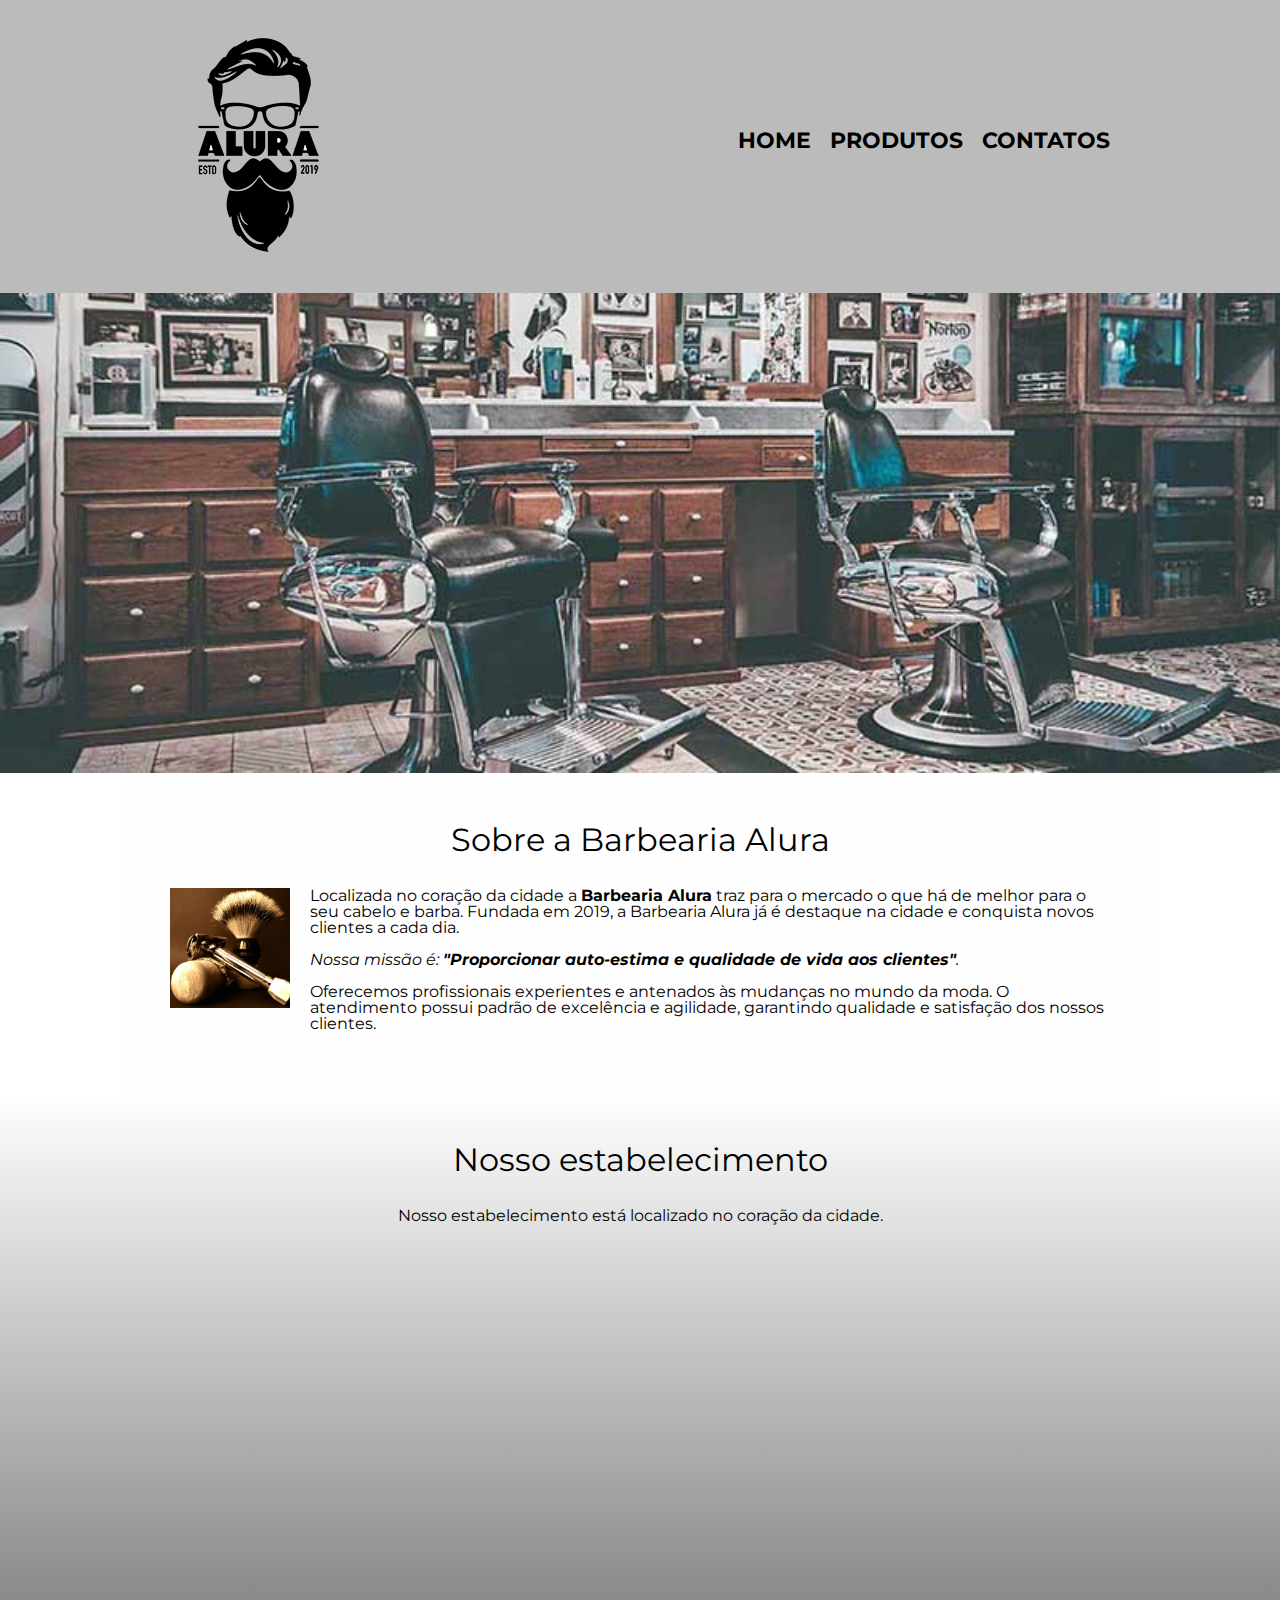
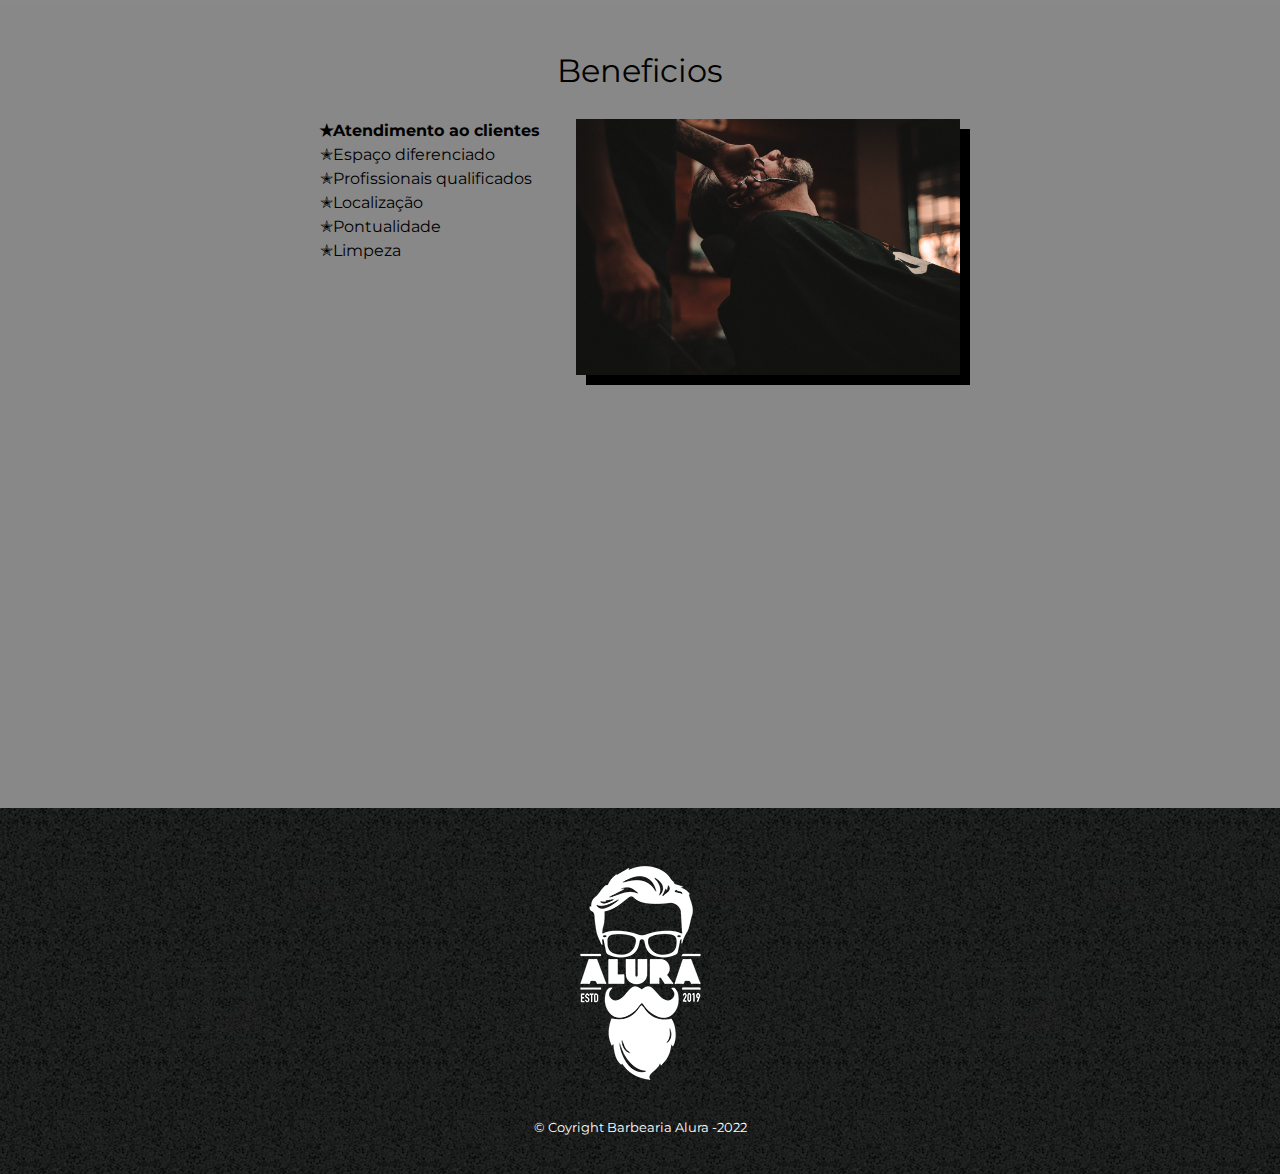
<file: index.html>
<!DOCTYPE html>
<html lang="pt-br">

<head>
  <meta charset="UTF-8">
  <meta  name="viewport" content="width=device-width">
  <title>Barbearia Alura</title>
  <link rel="stylesheet" href="reset.css">
  <link rel="stylesheet" href="style-contato.css">
  <link rel="preconnect" href="https://fonts.googleapis.com">
  <link rel="preconnect" href="https://fonts.gstatic.com" crossorigin>
  <link href="https://fonts.googleapis.com/css2?family=Montserrat:ital,wght@0,100;0,500;1,400&display=swap"
    rel="stylesheet">
</head>

<body>
  <header>
    <div class="caixa">
      <h1><img src="logo.png" alt="Logo Barbearia Alura"></h1>
      <nav>
        <ul>
          <li><a href="index.html">Home</a></li>
          <li><a href="produtos.html">Produtos</a></li>
          <li><a href="contatos.html">Contatos</a></li>

        </ul>
      </nav>
    </div>
  </header>
  <img class="banner" src="banner.jpg">
  <main>
    <section class="principal">
      <h2 class="titulo-principal">Sobre a Barbearia Alura</h2>

      <img src="utensilios.jpg" class="utensilios" alt="Utensilios de um barbeiro">
      <p>Localizada no coração da cidade a <strong>Barbearia Alura</strong> traz para o mercado o que há de melhor para
        o
        seu cabelo e barba. Fundada em 2019, a Barbearia Alura já é destaque na cidade e conquista novos clientes a cada
        dia.</p>

      <p id="missao"><em>Nossa missão é: <strong>"Proporcionar auto-estima e qualidade de vida aos
            clientes"</strong>.</em>
      </p>

      <p>Oferecemos profissionais experientes e antenados às mudanças no mundo da moda. O atendimento possui padrão de
        excelência e agilidade, garantindo qualidade e satisfação dos nossos clientes.</p>
    </section>

    <section class="mapa">
      <h3 class="titulo-principal">Nosso estabelecimento</h3>
      <p>Nosso estabelecimento está localizado no coração da cidade.</p>
      <div class="mapa-conteudo">
        <iframe
          src="https://www.google.com/maps/embed?pb=!1m18!1m12!1m3!1d1829.118924347136!2d-46.84138119899264!3d-23.52394625100307!2m3!1f0!2f0!3f0!3m2!1i1024!2i768!4f13.1!3m3!1m2!1s0x94cf01ea0af5a249%3A0x9e9c84764c124275!2sR.%20%C3%82ngela%20Perioto%20Tolaine%20-%20Carapicu%C3%ADba%2C%20SP%2C%2006315-180!5e0!3m2!1spt-BR!2sbr!4v1660180459285!5m2!1spt-BR!2sbr"
          width="100%" height="300" style="border:0;" allowfullscreen="" loading="lazy"
          referrerpolicy="no-referrer-when-downgrade"></iframe>
      </div>
    </section>

    <section class="beneficios">
      <h3 class="titulo-principal">Beneficios</h3>
      <div class="conteudo-beneficios">
        <ul class="lista-beneficios">
          <li class="itens">Atendimento ao clientes</li>
          <li class="itens">Espaço diferenciado</li>
          <li class="itens">Profissionais qualificados</li>
          <li class="itens">Localização</li>
          <li class="itens">Pontualidade</li>
          <li class="itens">Limpeza</li>
        </ul><img src="beneficios.jpg" class="imagem-beneficios">
      </div>
      <div class="video">
        <iframe width="100%" height="315" src="https://www.youtube.com/embed/wcVVXUV0YUY" title="YouTube video player"
          frameborder="0"
          allow="accelerometer; autoplay; clipboard-write; encrypted-media; gyroscope; picture-in-picture"
          allowfullscreen></iframe>
      </div>
    </section>


  </main>
  <footer class="copyright">
    <img src="logo-branco.png" alt="Logo Barbearia Alura">
    <p> &copy; Coyright Barbearia Alura -2022</p>
  </footer>
</body>

</html>
</file>
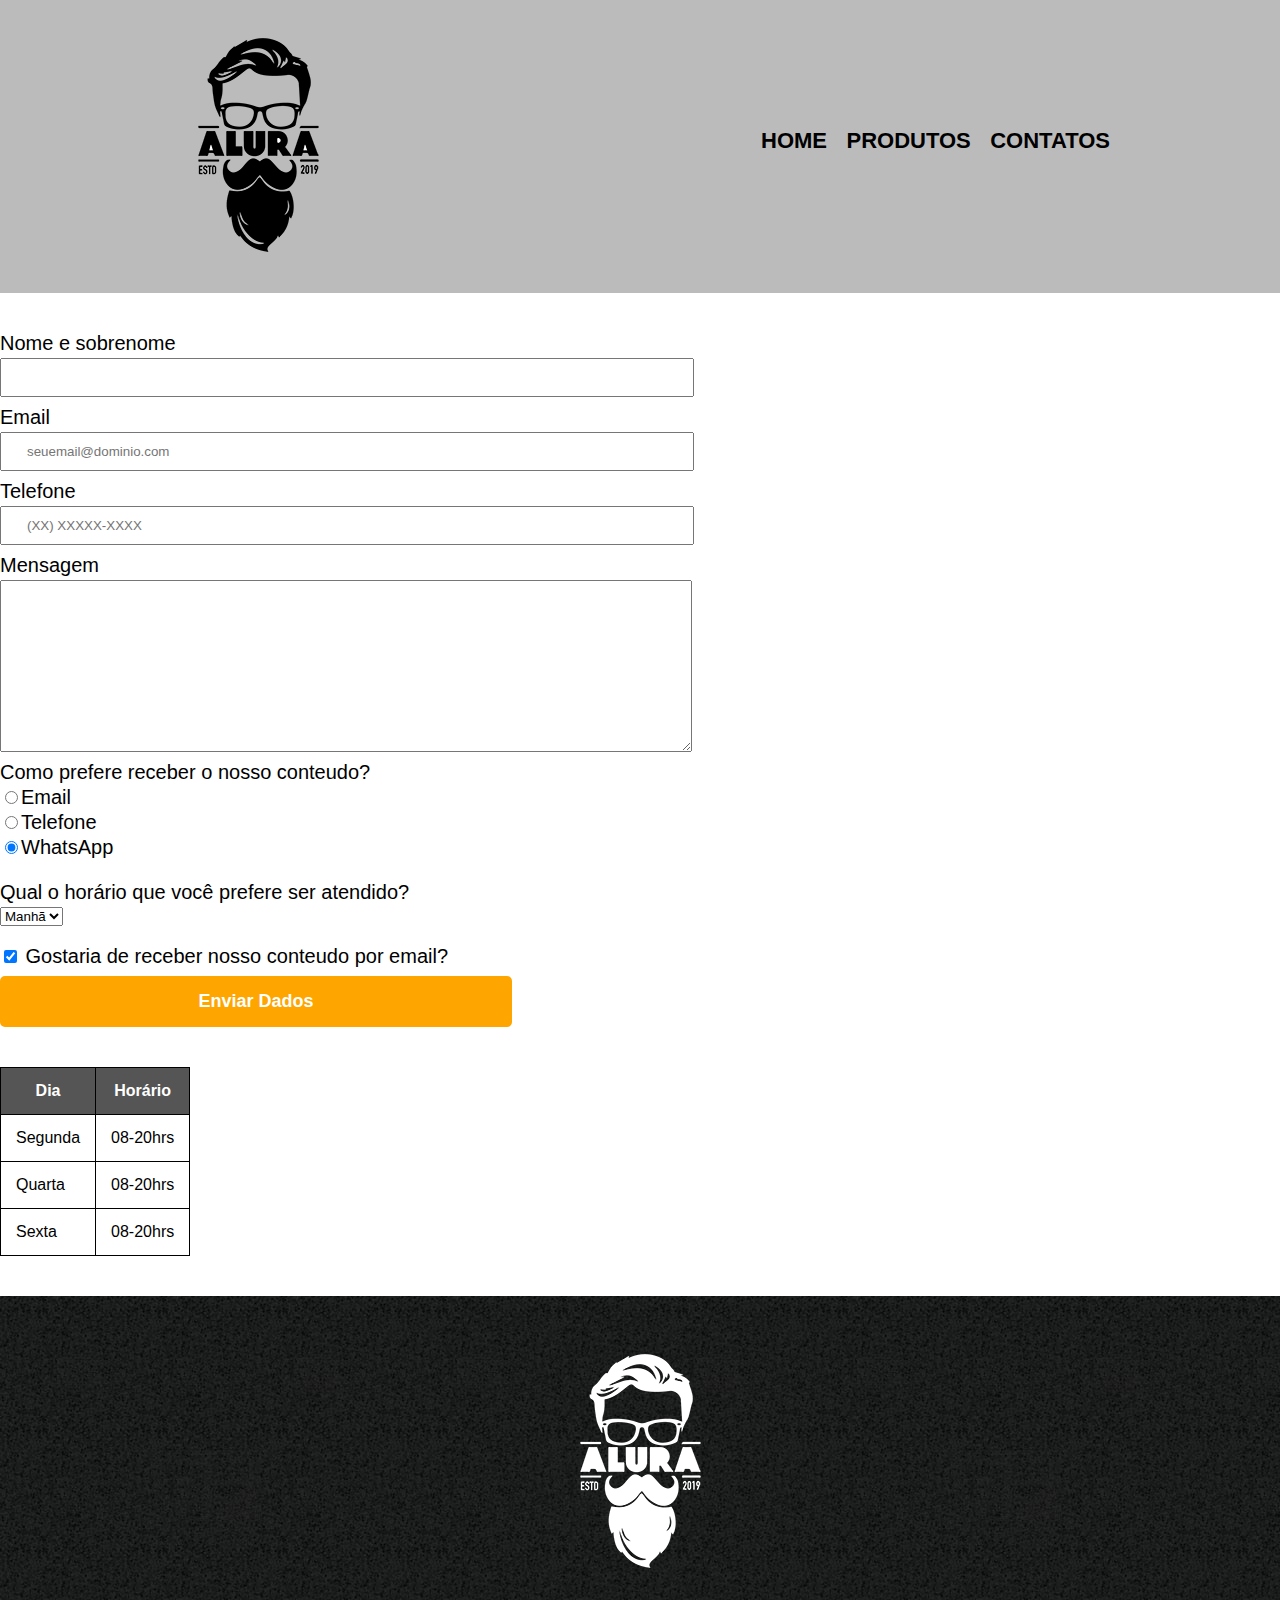
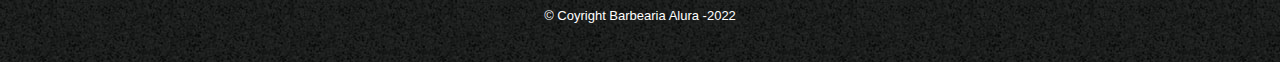
<file: contato.html>
<!DOCTYPE html>
<html>

<head>
    <meta charset="UTF-8">
    <title>Contato - Barbearia Alura</title>
    <link rel="stylesheet" href="reset.css">
    <link rel="stylesheet" href="style-contato.css">

</head>

<body>
    <header>
        <div class="caixa">
            <h1><img src="logo.png" alt="Logo Barbearia Alura"></h1>
            <nav>
                <ul>
                    <li><a href="index.html">Home</a></li>
                    <li><a href="produtos.html">Produtos</a></li>
                    <li><a href="contatos.html">Contatos</a></li>

                </ul>
            </nav>
        </div>
    </header>
    <main>
        <form>
            <label for="nomeesobrenome"> Nome e sobrenome</label>
            <input type="text" id="nomeesobrenome" class="input-padrao" required>

            <label for="email"> Email</label>
            <input type="email" id="email" class="input-padrao" required placeholder="seuemail@dominio.com">

            <label for="telefone">Telefone</label>
            <input type="tel" id="telefone" class="input-padrao" required placeholder="(XX) XXXXX-XXXX">

            <label for="mensagem">Mensagem</label>
            <textarea id="mensagem" cols="70" rows="10" class="input-padrao" required></textarea>


            <!--BOTOES DO FORMULARIO-->
            <fieldset>
                <legend>Como prefere receber o nosso conteudo?</legend>
                <label for="radio-email"> <input type="radio" name="contato" id="radio-email"
                        value="email">Email</label>

                <label for="radio-telefone"><input type="radio" name="contato" id="radio-telefone"
                        value="telefone">Telefone</label>

                <label for="radio-whatsapp"><input type="radio" name="contato" id="radio-whatsapp" value="whatsapp"
                        checked>WhatsApp</label>
            </fieldset>

            <fieldset class="seletor">
                <legend>Qual o horário que você prefere ser atendido?</legend>
                <select>
                    <option>Manhã</option>
                    <option>Tarde</option>
                    <option>Noite</option>
                </select>
            </fieldset>

            <label class="checkbox"><input type="checkbox" checked> Gostaria de receber nosso conteudo por
                email?</label>
            <input type="submit" value="Enviar Dados" class="enviardados">

        </form>

        <table>
            <thead>
                <tr>
                    <th>Dia </th>
                    <th> Horário</th>
                </tr>
            </thead>
            <tbody>
                <tr>
                    <td>Segunda</td>
                    <td>08-20hrs</td>
                </tr>

                <tr>
                <td>Quarta</td>
                <td>08-20hrs</td>
                </tr>

                <tr>
                    <td>Sexta</td>
                    <td>08-20hrs</td>
                </tr>
                
            </tbody>
        </table>


    </main>

    <footer class="copyright">
        <img src="logo-branco.png" alt="Logo Barbearia Alura">
        <p> &copy; Coyright Barbearia Alura -2022</p>
    </footer>
</body>

</html>
</file>
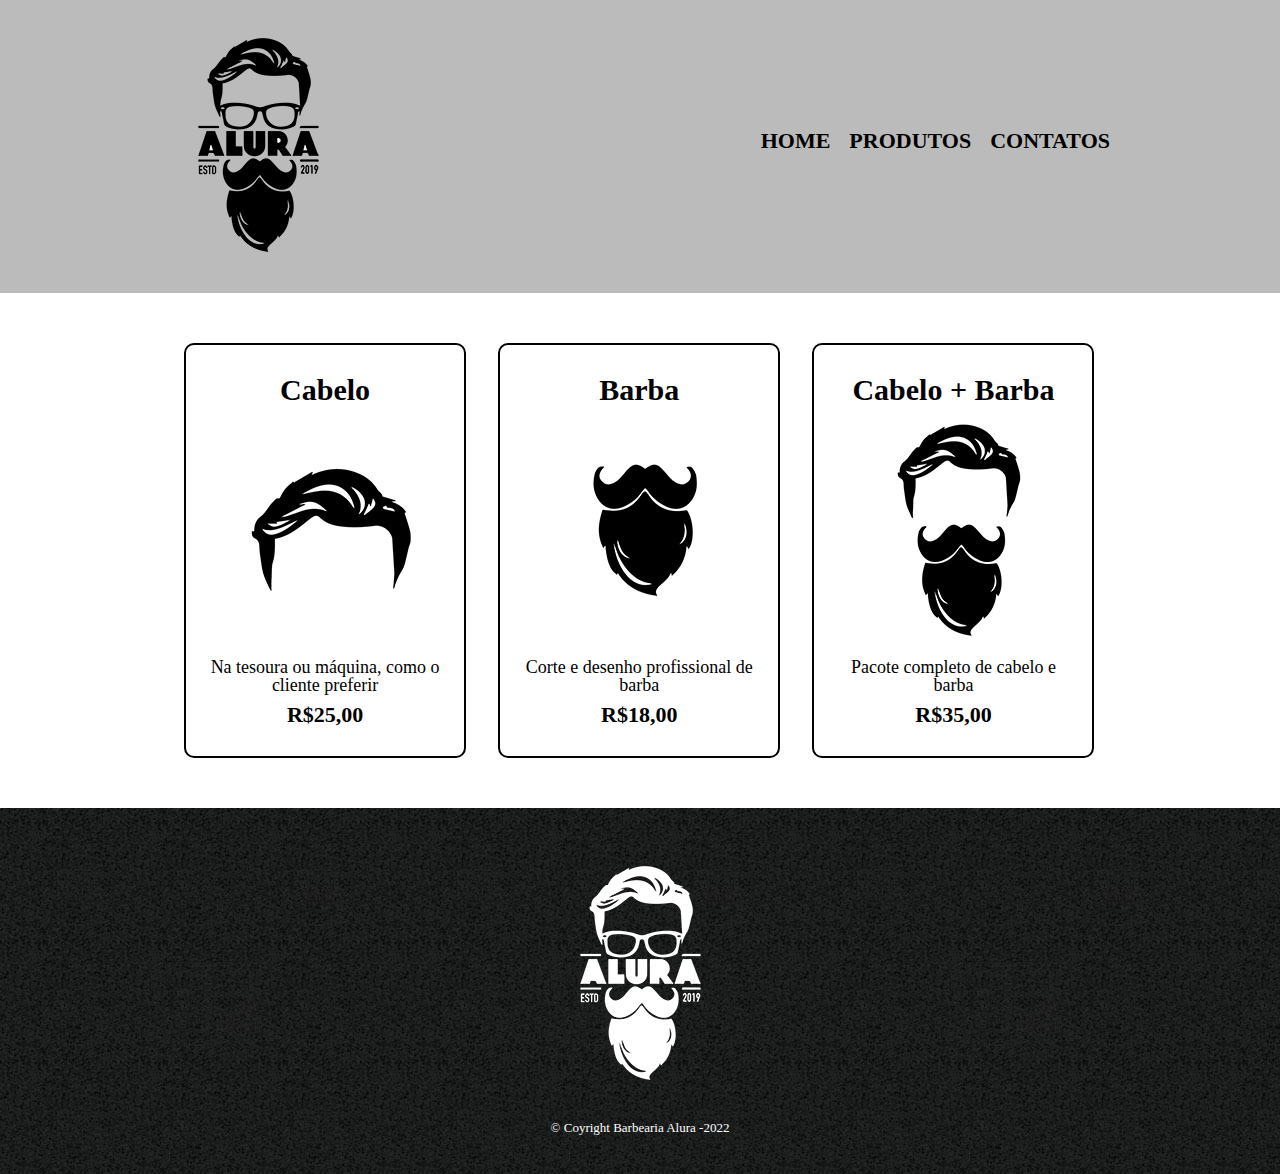
<file: produtos.html>
<!DOCTYPE html>
<html>

<head>
    <meta charset="UTF-8">
    <title>Produtos - Barbearia Alura</title>
    <link rel="stylesheet" href="reset.css">
    <link rel="stylesheet" href="style-produtos.css">

</head>

<body>
    <header>
        <div class="caixa">
            <h1><img src="logo.png"></h1>
            <nav>
                <ul>
                    <li><a href="index.html">Home</a></li>
                    <li><a href="produtos.html">Produtos</a></li>
                    <li><a href="contatos.html">Contatos</a></li>

                </ul>
            </nav>
        </div>
    </header>
    <main>
        <ul class="produtos">
            <li>
                <h2>Cabelo</h2>
                <img src="cabelo.jpg">
                <p class="produto-descricao"> Na tesoura ou máquina, como o cliente preferir</p>
                <p class="produto-preco">R$25,00</p>
            </li>
            <li>
                <h2>Barba</h2>
                <img src="barba.jpg">
                <p class="produto-descricao">Corte e desenho profissional de barba</p>
                <p class="produto-preco">R$18,00</p>
            </li>
            <li>
                <h2>Cabelo + Barba</h2>
                <img src="cabelo+barba.jpg">
                <p class="produto-descricao">Pacote completo de cabelo e barba</p>
                <p class="produto-preco">R$35,00</p>
            </li>
        </ul>
    </main>
    <footer class="copyright">
        <img src="logo-branco.png">
        <p> &copy; Coyright Barbearia Alura -2022</p>
    </footer>
</body>

</html>
</file>
<file: style-contato.css>
body {
    font-family: 'Montserrat', sans-serif;
}

header {
    background: #bbbbbb;
    padding: 20px 0;
}

.caixa {
    position: relative;
    width: 940px;
    margin: 0 auto;

}

nav {
    position: absolute;
    top: 110px;
    right: 0px;
}

nav li {
    display: inline;
    margin: 0 0 0 15px;

}

nav a {
    text-transform: uppercase;
    color: #000000;
    font-weight: bold;
    font-size: 22px;
    text-decoration: none;

}

nav a:hover {
    color: #c78c19;
    text-decoration: underline;
}

.produtos {
    width: 940px;
    margin: 0 auto;
    padding: 50px 0;
}

.produtos li:hover {
    border-color: #c78c19;
}

.produtos li:active {
    border-color: greenyellow;
}

.produtos li:hover h2 {
    font-size: 35px;
}

.produtos li {
    display: inline-block;
    text-align: center;
    width: 30%;
    vertical-align: top;
    margin: 0 1.5%;
    padding: 30px 20px;
    box-sizing: border-box;
    border: #000000 2px solid;
    border-radius: 10px;
}


.produtos h2 {
    font-size: 30px;
    font-weight: bold
}

.produto-descricao {
    font-size: 18px;
}

.produto-preco {
    font-size: 22px;
    font-weight: bold;
    margin-top: 10px;
}

footer {
    text-align: center;
    background: url("bg.jpg");
    padding: 40px 0;
}

.copyright p {
    color: #ffffff;
    font-size: 13px;
    margin-top: 20px;
}

main {}

form {
    margin: 40px 0;
}

form label,
form legend {
    display: block;
    font-size: 20px;
    margin: 0 0 5px 0;
}

.input-padrao {
    display: block;
    margin: 0 0 10px 0;
    padding: 10px 25px;
    width: 50%;
}

.checkbox {
    margin: 10px 0;
}

.seletor {
    margin: 20px 0;
}

.enviardados {
    width: 40%;
    padding: 15px 0;
    background: orange;
    border: none;
    font-weight: bold;
    color: white;
    font-size: 18px;
    border-radius: 5px;
    transition: 1s all;

}

.enviardados:hover {
    background: darkorange;
    cursor: pointer;
    transform: scale(1.2);
}

table {
    margin: 20px 0 40px;
}

thead {
    background: #555555;
    color: white;
    font-weight: bold;

}

td,
th {
    border: 1px solid #000000;
    padding: 15px 15px;
}

/*Css da página inicial */
.banner {
    width: 100%;
}

.titulo-principal {
    font-size: 2em;
    text-align: center;
    margin: 0 0 1em;
    clear: left;

}

.principal {
    padding: 3em;
    background: #fefefe;
    width: 940px;
    margin: 0 auto;
}

.principal p {
    margin: 0 0 1em;
}

.principal strong {
    font-weight: bold;
}

.principal em {
    font-style: italic;
}

.utensilios {
    width: 120px;
    float: left;
    margin: 0 20px 20px 0;
}

.mapa {
    padding: 3em 0;
    background: linear-gradient(#fefefe, #888888);

}

.mapa-conteudo {
    width: 940px;
    margin: 0 auto;

}

.mapa p {
    margin: 0 0 2em;
    text-align: center;
}

.beneficios {
    padding: 3em 0;
    background: #888888;

}

.conteudo-beneficios {
    width: 640px;
    margin: 0 auto;
}

.lista-beneficios {
    width: 40%;
    display: inline-block;
    vertical-align: top;
}

.imagem-beneficios {
    width: 60%;
    opacity: 1;
    transition: 1s;
    box-shadow: 10px 10px #000000;
}

.imagem-beneficios:hover {
    opacity: 0.3;

}

.itens {
    line-height: 1.5;
}

.itens:first-child {
    font-weight: bold;
}

.itens:before {
    content: "\272D";
}


.video {
    width: 560px;
    margin: 2em auto;
}

@media screen and (max-width: 480px) {
    .caixa, .principal, .mapa, .mapa-conteudo, .beneficios, .video, .conteudo-beneficios {
        width:auto;
    }

    h1{
        text-align: center;
    }

    nav{
        position: static;
       
    }

    .lista-beneficios, .imagem-beneficios{
        width: 100%;
    }
}
</file>
<file: style-produtos.css>
header {
    background: #bbbbbb;
    padding: 20px 0;
}

.caixa{
    position: relative;
    width: 940px;
    margin: 0 auto;

}
nav {
    position: absolute;
    top:110px;
    right: 0px;
}

nav li {
    display: inline;
    margin: 0 0 0 15px;

}

nav a {
    text-transform: uppercase;
    color: #000000;
    font-weight: bold;
    font-size: 22px;
    text-decoration: none;

}

nav a:hover{
    color: #c78c19;
    text-decoration: underline;
}

.produtos{
    width: 940px;
    margin: 0 auto;
    padding: 50px 0;
}

.produtos li:hover{
    border-color: #c78c19;
}

.produtos li:active{
    border-color: greenyellow;
}

.produtos li:hover h2{
    font-size: 35px;
}

.produtos li {
    display: inline-block;
    text-align: center;
    width: 30%;
    vertical-align: top;
    margin: 0 1.5%;
    padding: 30px 20px;
    box-sizing: border-box;
    border:#000000 2px solid;
    border-radius: 10px;
}


.produtos h2{
    font-size: 30px;
    font-weight: bold
} 

.produto-descricao{
    font-size: 18px;
}
.produto-preco{
    font-size: 22px;
    font-weight: bold;
    margin-top: 10px;
}

footer{
    text-align: center;
    background: url("bg.jpg");
    padding: 40px 0 ;
}

.copyright p {
    color: #ffffff;
    font-size: 13px;
    margin-top: 20px;
}
</file>
